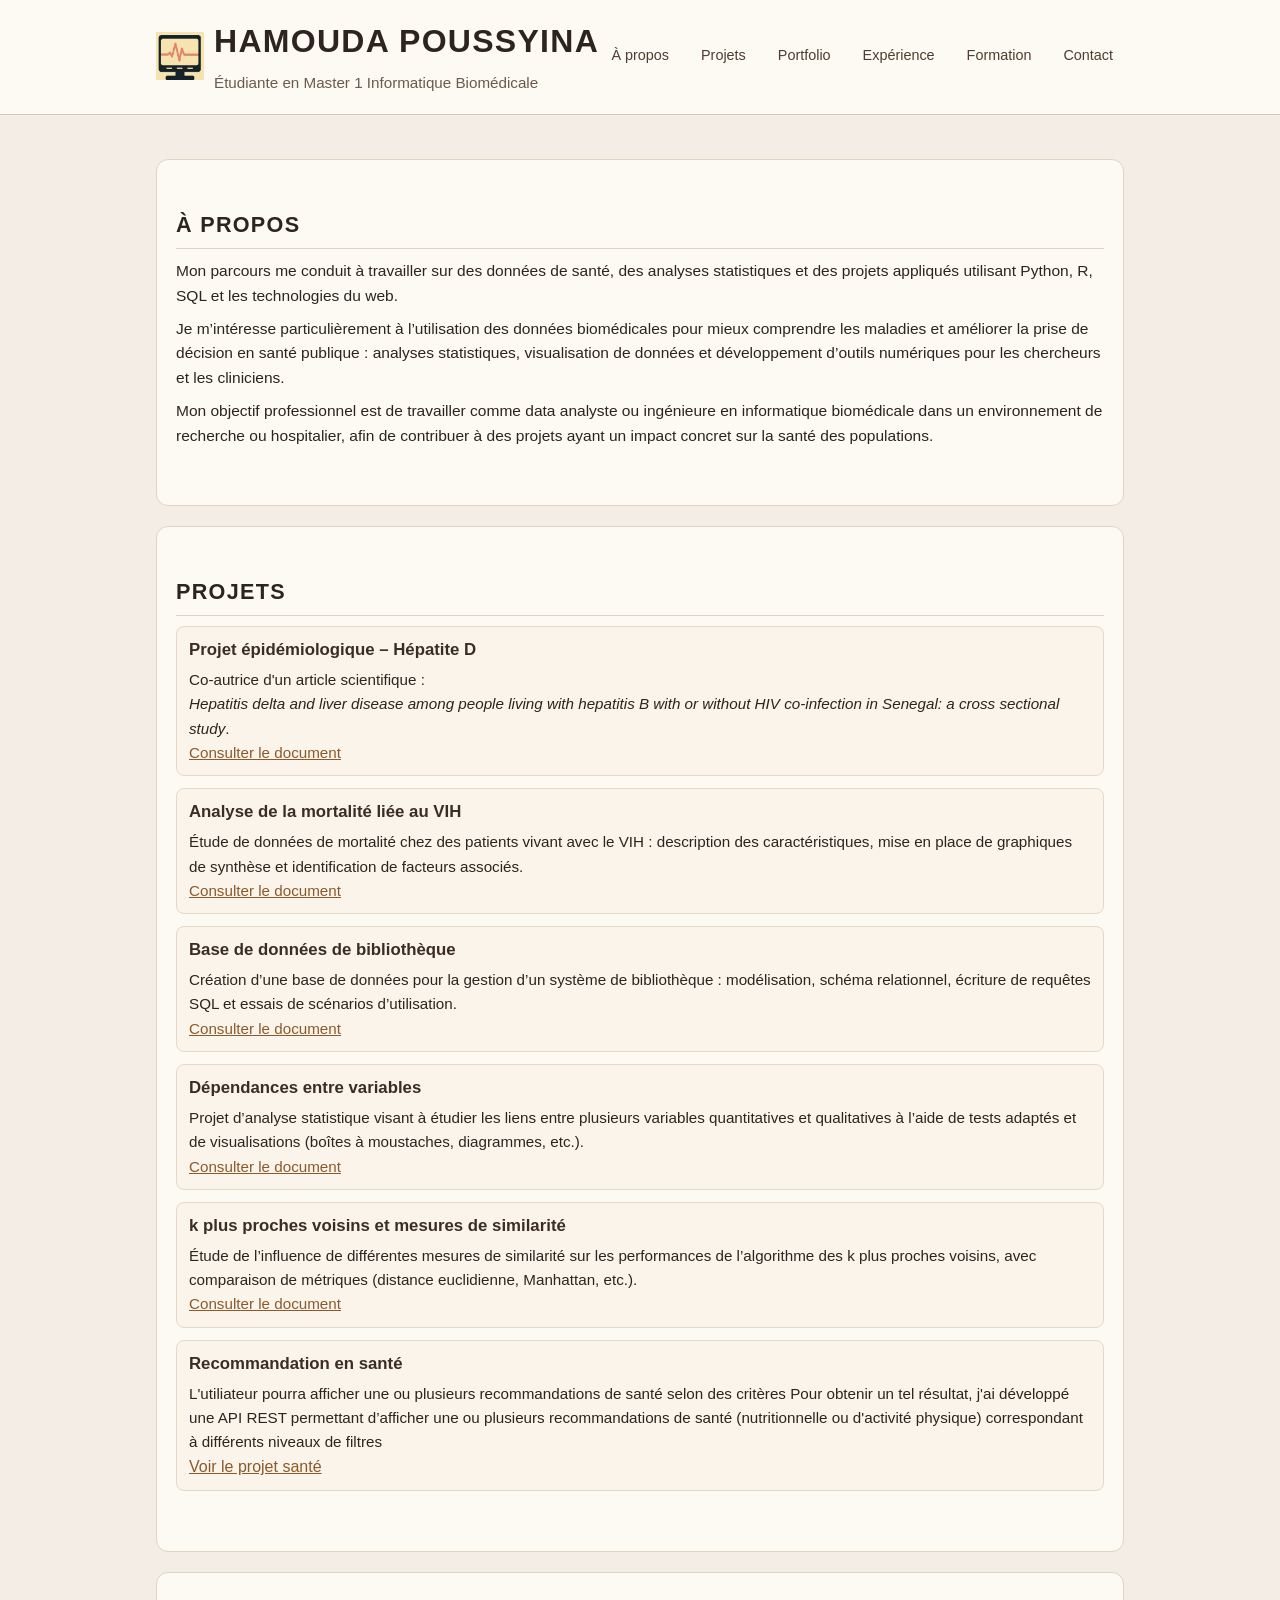
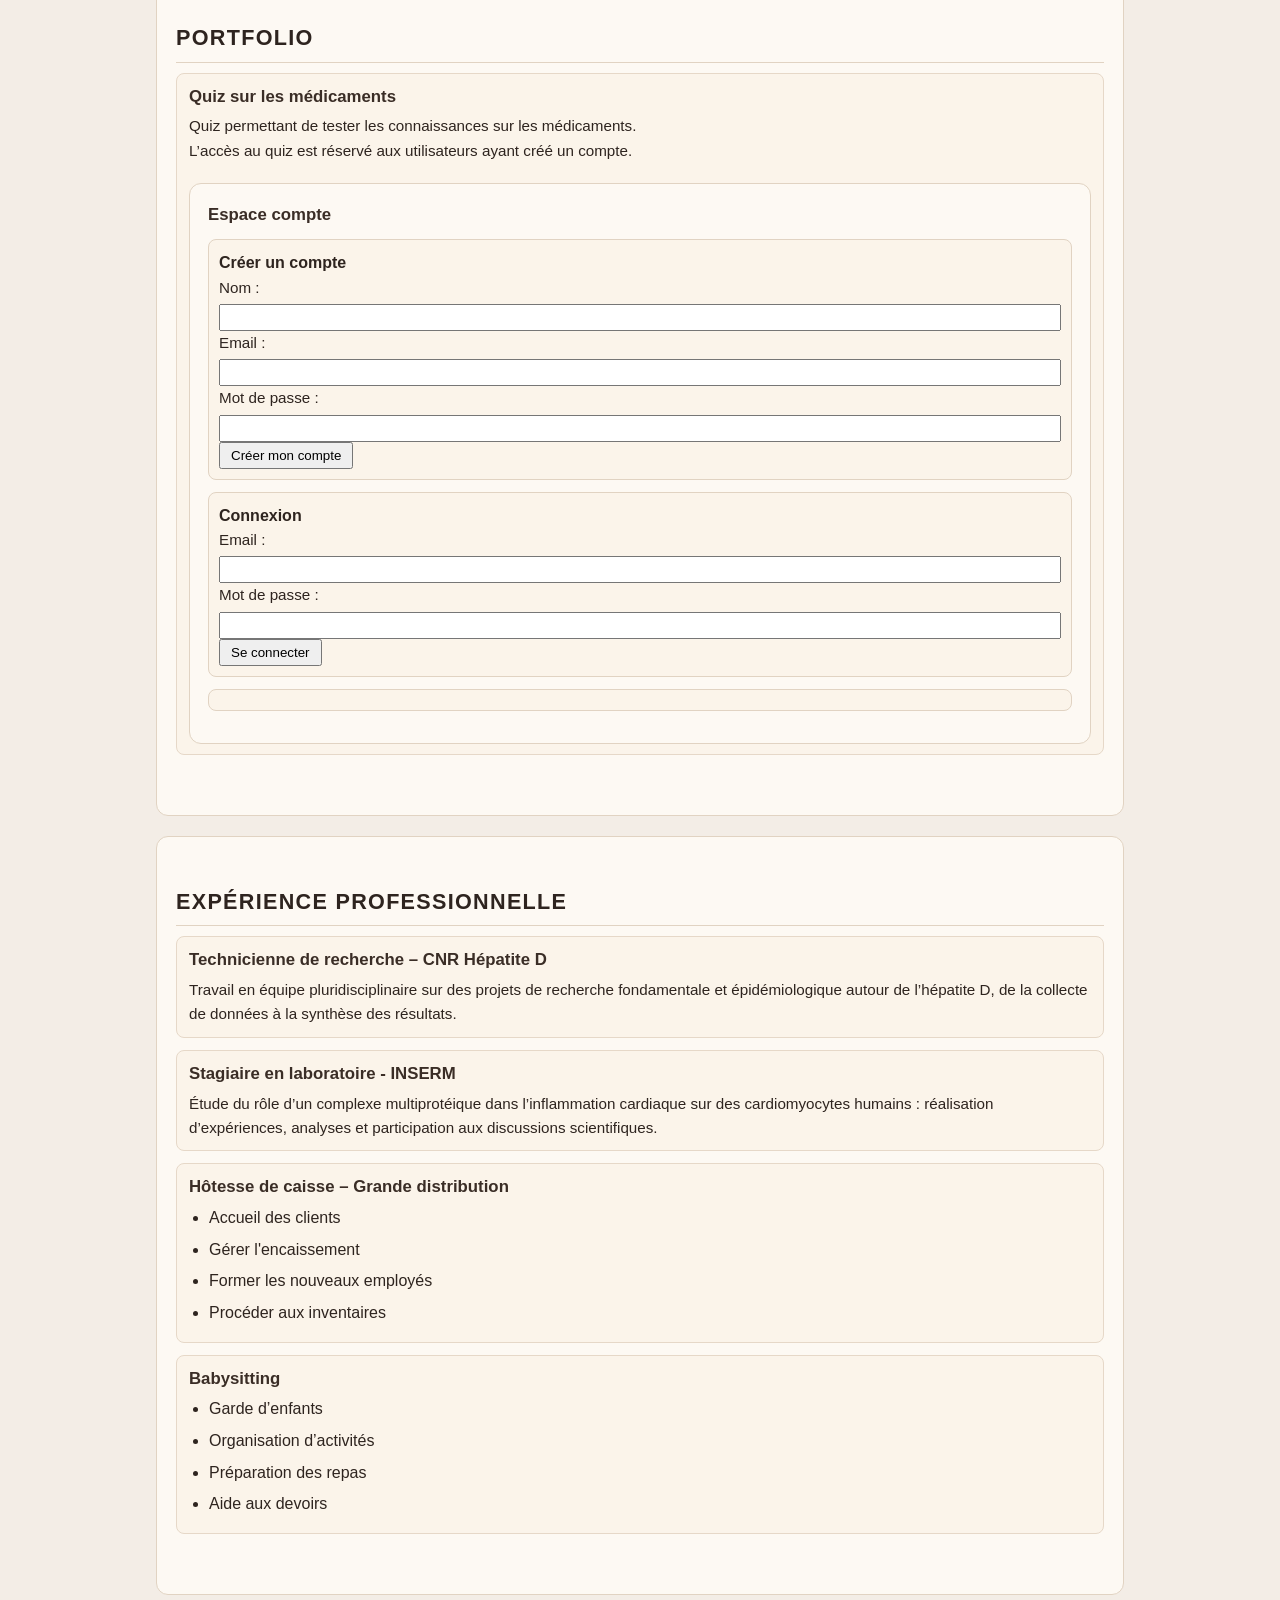
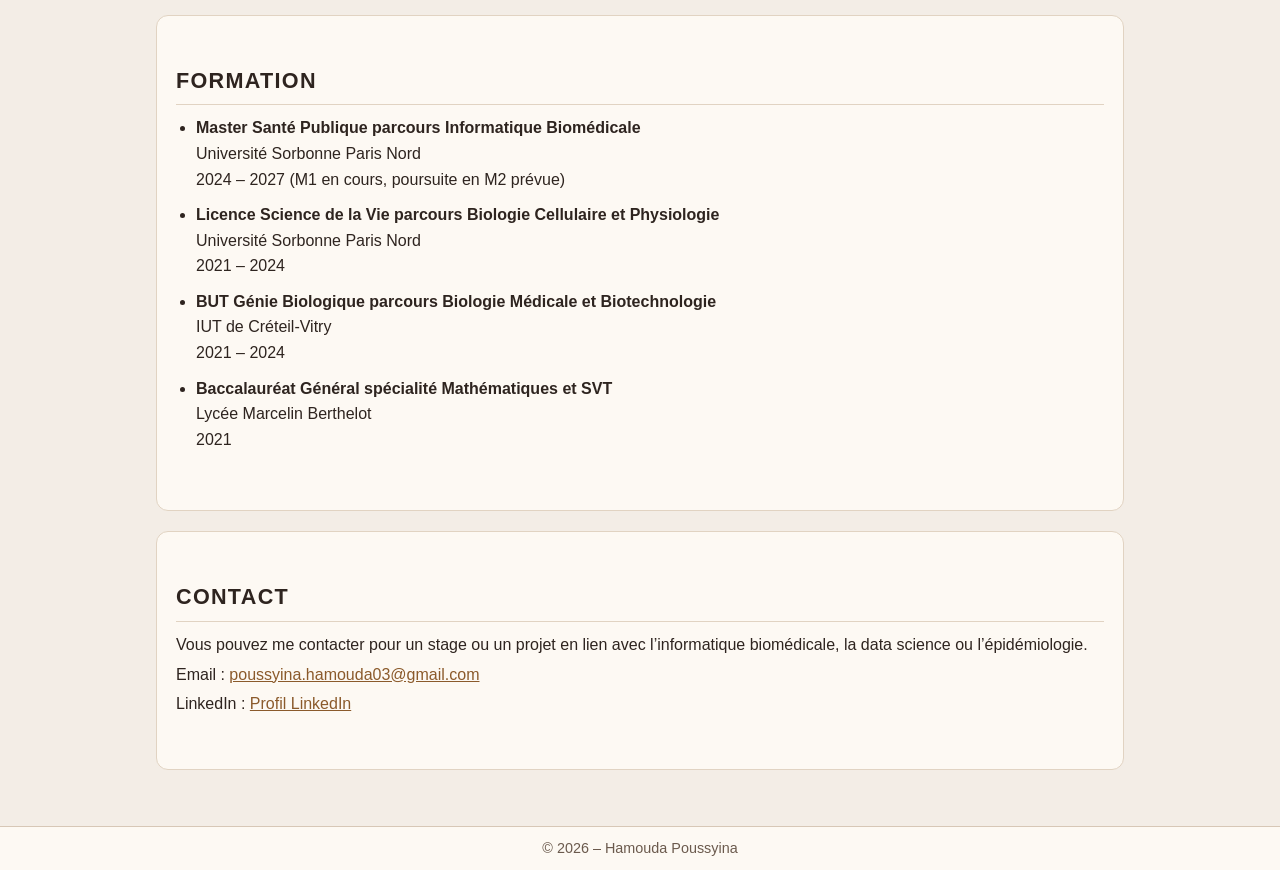
<file: index.html>
<!DOCTYPE html>
<html lang="fr">
<head>
  <meta charset="UTF-8">
  <meta name="viewport" content="width=device-width, initial-scale=1.0">
  <title>Mon portfolio</title>

  <!-- Feuille de style css -->
  <link rel="stylesheet" href="./assets/style.css">
</head>
<body>

  <!-- EN-TÊTE -->
  <header>
    <div class="header-inner">
      <div class="header-main">
        <img
          src="./assets/logo.jpg"
          alt="Logo informatique biomédicale"
          class="logo-bioinfo"
        >
        <div>
          <h1>Hamouda Poussyina</h1>
          <p>Étudiante en Master 1 Informatique Biomédicale</p>
        </div>
      </div>
      <nav>
        <a href="#apropos">À propos</a>
        <a href="#projets">Projets</a>
        <a href="#portfolio">Portfolio</a>
        <a href="#experience">Expérience</a>
        <a href="#formation">Formation</a>
        <a href="#contact">Contact</a>
      </nav>
    </div>
  </header>

  <!-- CONTENU -->
  <div class="page">
    <main>

      <!-- À PROPOS -->
      <section id="apropos" class="section">
        <div class="container">
          <h2>À propos</h2>

          <p>
            Mon parcours me conduit à travailler sur des données de santé, des analyses statistiques
            et des projets appliqués utilisant Python, R, SQL et les technologies du web.
          </p>
          <p>
            Je m’intéresse particulièrement à l’utilisation des données biomédicales pour mieux
            comprendre les maladies et améliorer la prise de décision en santé publique :
            analyses statistiques, visualisation de données et développement d’outils numériques
            pour les chercheurs et les cliniciens.
          </p>
          <p>
            Mon objectif professionnel est de travailler comme data analyste ou ingénieure en
            informatique biomédicale dans un environnement de recherche ou hospitalier, afin de
            contribuer à des projets ayant un impact concret sur la santé des populations.
          </p>
        </div>
      </section>

      <!-- PROJETS -->
      <section id="projets" class="section">
        <div class="container">
          <h2>Projets</h2>

          <article>
            <h3>Projet épidémiologique – Hépatite D</h3>
            <p>
              Co-autrice d'un article scientifique : <br>
              <em>Hepatitis delta and liver disease among people living with hepatitis B
              with or without HIV co-infection in Senegal: a cross sectional study</em>.
            </p>
            <p>
              <a href="./projets/SenegalHDV_2025.pdf" target="_blank">
                Consulter le document
              </a>
            </p>
          </article>

          <article>
            <h3>Analyse de la mortalité liée au VIH</h3>
            <p>
              Étude de données de mortalité chez des patients vivant avec le VIH :
              description des caractéristiques, mise en place de graphiques de synthèse
              et identification de facteurs associés.
            </p>
            <p>
              <a href="./projets/projetR.pdf" target="_blank">
                Consulter le document
              </a>
            </p>
          </article>

          <article>
            <h3>Base de données de bibliothèque</h3>
            <p>
              Création d’une base de données pour la gestion d’un système de bibliothèque :
              modélisation, schéma relationnel, écriture de requêtes SQL et essais de scénarios
              d’utilisation.
            </p>
            <p>
              <a href="./projets/SGBD.png" target="_blank">
                Consulter le document
              </a>
            </p>
          </article>

          <article>
            <h3>Dépendances entre variables</h3>
            <p>
              Projet d’analyse statistique visant à étudier les liens entre plusieurs variables
              quantitatives et qualitatives à l’aide de tests adaptés et de visualisations
              (boîtes à moustaches, diagrammes, etc.).
            </p>
            <p>
              <a href="./projets/projet4.pdf" target="_blank">
                Consulter le document
              </a>
            </p>
          </article>

          <article>
            <h3>k plus proches voisins et mesures de similarité</h3>
            <p>
              Étude de l’influence de différentes mesures de similarité sur les performances
              de l’algorithme des k plus proches voisins, avec comparaison de métriques
              (distance euclidienne, Manhattan, etc.).
            </p>
            <p>
              <a href="./projets/POO.pptx" target="_blank">
                Consulter le document
              </a>
            </p>
          </article>
          
          <article>
            <h3>Recommandation en santé</h3>
            <p>
              L'utiliateur pourra afficher une ou plusieurs recommandations de santé selon des critères
              Pour obtenir un tel résultat, j'ai développé une API REST permettant d’afficher une ou 
              plusieurs recommandations de santé (nutritionnelle ou d'activité physique) correspondant à différents niveaux de filtres
            </p>
            <a href = "api.html" class="button">Voir le projet santé</a>
          </article>

        </div>
      </section>

      <!-- PORTFOLIO (quiz) -->
      <section id="portfolio" class="section">
        <div class="container">
          <h2>Portfolio</h2>

          <article>
            <h3>Quiz sur les médicaments</h3>
            <p>
              Quiz permettant de tester les connaissances sur les médicaments.
            </p>
            <p>
              L’accès au quiz est réservé aux utilisateurs ayant créé un compte.
            </p>

            <!-- ESPACE COMPTE / CONNEXION -->
            <section id="compte">
              <h3>Espace compte</h3>

              <!-- Formulaire de création de compte -->
              <article>
                <h4>Créer un compte</h4>
                <form id="register-form">
                  <p>
                    <label for="register-name">Nom :</label><br>
                    <input type="text" id="register-name" name="nom" required>
                  </p>
                  <p>
                    <label for="register-email">Email :</label><br>
                    <input type="email" id="register-email" name="email" required>
                  </p>
                  <p>
                    <label for="register-password">Mot de passe :</label><br>
                    <input type="password" id="register-password" name="password" required>
                  </p>
                  <p>
                    <button type="submit">Créer mon compte</button>
                  </p>
                </form>
              </article>

              <!-- Formulaire de connexion -->
              <article>
                <h4>Connexion</h4>
                <form id="login-form">
                  <p>
                    <label for="login-email">Email :</label><br>
                    <input type="email" id="login-email" name="email" required>
                  </p>
                  <p>
                    <label for="login-password">Mot de passe :</label><br>
                    <input type="password" id="login-password" name="password" required>
                  </p>
                  <p>
                    <button type="submit">Se connecter</button>
                  </p>
                </form>
              </article>

              <!-- Message d’authentification -->
              <p id="auth-message"></p>

              <!-- Zone privée visible uniquement après connexion -->
              <article>
                <div id="zone-privee" style="display: none;">
                  <h4>Zone privée du portfolio</h4>
                  <p>
                    Vous êtes connecté. Vous pouvez maintenant accéder au projet :
                    <strong>Quiz sur les médicaments</strong>.
                  </p>
                  <p>
                    <a href="./quiz-medicaments.html">
                      Accéder au quiz sur les médicaments
                    </a>
                  </p>
                  <p>
                    <button id="logout-button" type="button">Se déconnecter</button>
                  </p>
                </div>
              </article>
            </section>
          </article>
        </div>
      </section>

      <!-- EXPÉRIENCE -->
      <section id="experience" class="section">
        <div class="container">
          <h2>Expérience professionnelle</h2>

          <article>
            <h3>Technicienne de recherche – CNR Hépatite D</h3>
            <p>
              Travail en équipe pluridisciplinaire sur des projets de recherche fondamentale
              et épidémiologique autour de l’hépatite D, de la collecte de données à la
              synthèse des résultats.
            </p>
          </article>

          <article>
            <h3>Stagiaire en laboratoire - INSERM</h3>
            <p>
              Étude du rôle d’un complexe multiprotéique dans l’inflammation cardiaque
              sur des cardiomyocytes humains : réalisation d’expériences, analyses et
              participation aux discussions scientifiques.
            </p>
          </article>

          <article>
            <h3>Hôtesse de caisse – Grande distribution</h3>
            <ul>
              <li>Accueil des clients</li>
              <li>Gérer l'encaissement</li>
              <li>Former les nouveaux employés</li>
              <li>Procéder aux inventaires</li>
            </ul>
          </article>

          <article>
            <h3>Babysitting</h3>
            <ul>
              <li>Garde d’enfants</li>
              <li>Organisation d’activités</li>
              <li>Préparation des repas</li>
              <li>Aide aux devoirs</li>
            </ul>
          </article>
        </div>
      </section>

      <!-- FORMATION -->
      <section id="formation" class="section">
        <div class="container">
          <h2>Formation</h2>
          <ul>
            <li>
              <strong>Master Santé Publique parcours Informatique Biomédicale</strong><br>
              Université Sorbonne Paris Nord<br>
              2024 – 2027 (M1 en cours, poursuite en M2 prévue)
            </li>
            <li>
              <strong>Licence Science de la Vie parcours Biologie Cellulaire et Physiologie</strong><br>
              Université Sorbonne Paris Nord<br>
              2021 – 2024
            </li>
            <li>
              <strong>BUT Génie Biologique parcours Biologie Médicale et Biotechnologie</strong><br>
              IUT de Créteil‑Vitry<br>
              2021 – 2024
            </li>
            <li>
              <strong>Baccalauréat Général spécialité Mathématiques et SVT</strong><br>
              Lycée Marcelin Berthelot<br>
              2021
            </li>
          </ul>
        </div>
      </section>

      <!-- CONTACT -->
      <section id="contact" class="section">
        <div class="container">
          <h2>Contact</h2>
          <p>
            Vous pouvez me contacter pour un stage ou un projet en lien
            avec l’informatique biomédicale, la data science ou l’épidémiologie.
          </p>

          <ul>
            <li>Email :
              <a href="mailto:poussyina.hamouda03@gmail.com">
                poussyina.hamouda03@gmail.com
              </a>
            </li>
            <li>LinkedIn :
              <a href="https://www.linkedin.com/in/poussyina-hamouda-7762b2236" target="_blank">
                Profil LinkedIn
              </a>
            </li>
          </ul>
        </div>
      </section>

    </main>
  </div>

  <!-- PIED DE PAGE -->
  <footer>
    <div class="footer-inner">
      <p>© 2026 – Hamouda Poussyina</p>
    </div>
  </footer>

  <script src="./assets/script.js"></script>
</body>
</html>
</file>
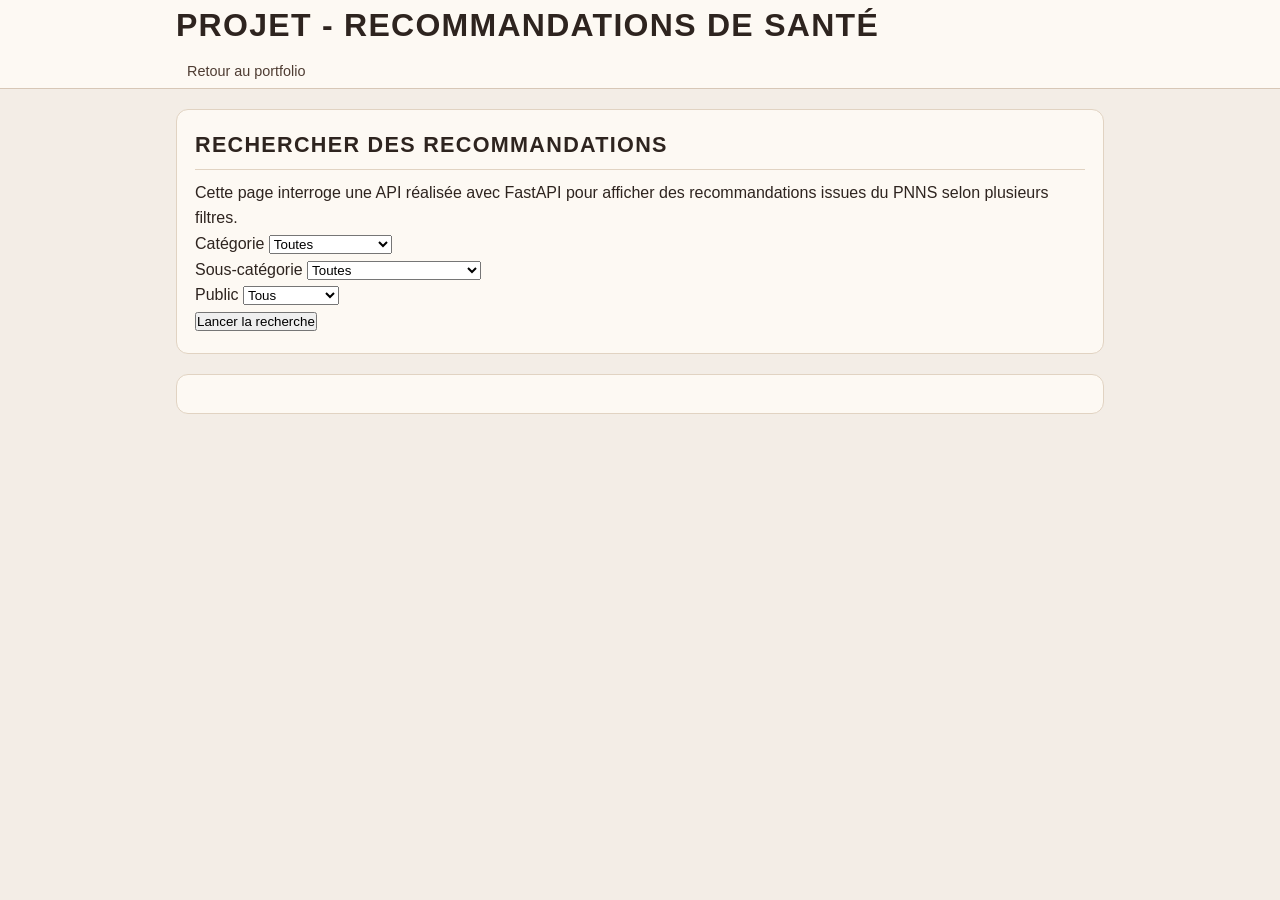
<file: api.html>
<!DOCTYPE html>
<html lang="fr">
<head>
  <meta charset="UTF-8">
  <meta name="viewport" content="width=device-width, initial-scale=1.0">
  <title>Recommandations de santé</title>
  <link rel="stylesheet" href="./assets/style.css">
</head>
<body>
  <header class="header">
    <div class="container">
      <h1>Projet - Recommandations de santé</h1>
      <nav>
        <a href="index.html">Retour au portfolio</a>
      </nav>
    </div>
  </header>

  <main class="container section">
    <section class="card">
      <h2>Rechercher des recommandations</h2>
      <p>
        Cette page interroge une API réalisée avec FastAPI pour afficher des
        recommandations issues du PNNS selon plusieurs filtres.
      </p>

      <div class="form-grid">
        <div>
          <label for="categorie">Catégorie</label>
          <select id="categorie">
            <option value="">Toutes</option>
            <option value="Alimentation">Alimentation</option>
            <option value="Activité physique">Activité physique</option>
            <option value="Nutri-Score">Nutri-Score</option>
          </select>
        </div>

        <div>
          <label for="sousCategorie">Sous-catégorie</label>
          <select id="sousCategorie">
            <option value="">Toutes</option>
            <option value="Fruits et légumes">Fruits et légumes</option>
            <option value="Les légumes secs">Légumes secs</option>
            <option value="Les fruits à coques non salés">Fruits à coques non salés</option>
            <option value="Les poissons gras et maigres">Poissons gras et maigres</option>
            <option value="Les matières grasses">Matières grasses</option>
            <option value="Les produits laitiers">Produits laitiers</option>
            <option value="Les aliments de saison">Aliments de saison</option>
            <option value="La charcuterie">Charcuterie</option>
            <option value="Le sel">Sel</option>
            <option value="Boissons sucrées">Boissons sucrées</option>
            <option value="Alcool">Alcool</option>
            <option value="Viande">Viande</option>
            <option value="Bouger">Bouger</option>
            <option value="Sédentarité">Sédentarité</option>
            <option value="D et E">Nutri-Score D et E</option>
          </select>
        </div>

        <div>
          <label for="public">Public</label>
          <select id="public">
            <option value="">Tous</option>
            <option value="Adultes">Adultes</option>
            <option value="Enfants">Enfants</option>
            <option value="Tous">Tous publics</option>
          </select>
        </div>
      </div>

      <button id="btnRecherche" class="btn">Lancer la recherche</button>
      <p id="message" class="message"></p>
    </section>

    <section>
      <div id="resultats" class="resultats"></div>
    </section>
  </main>

  <script src="api.js"></script>
</body>
</html>
</file>
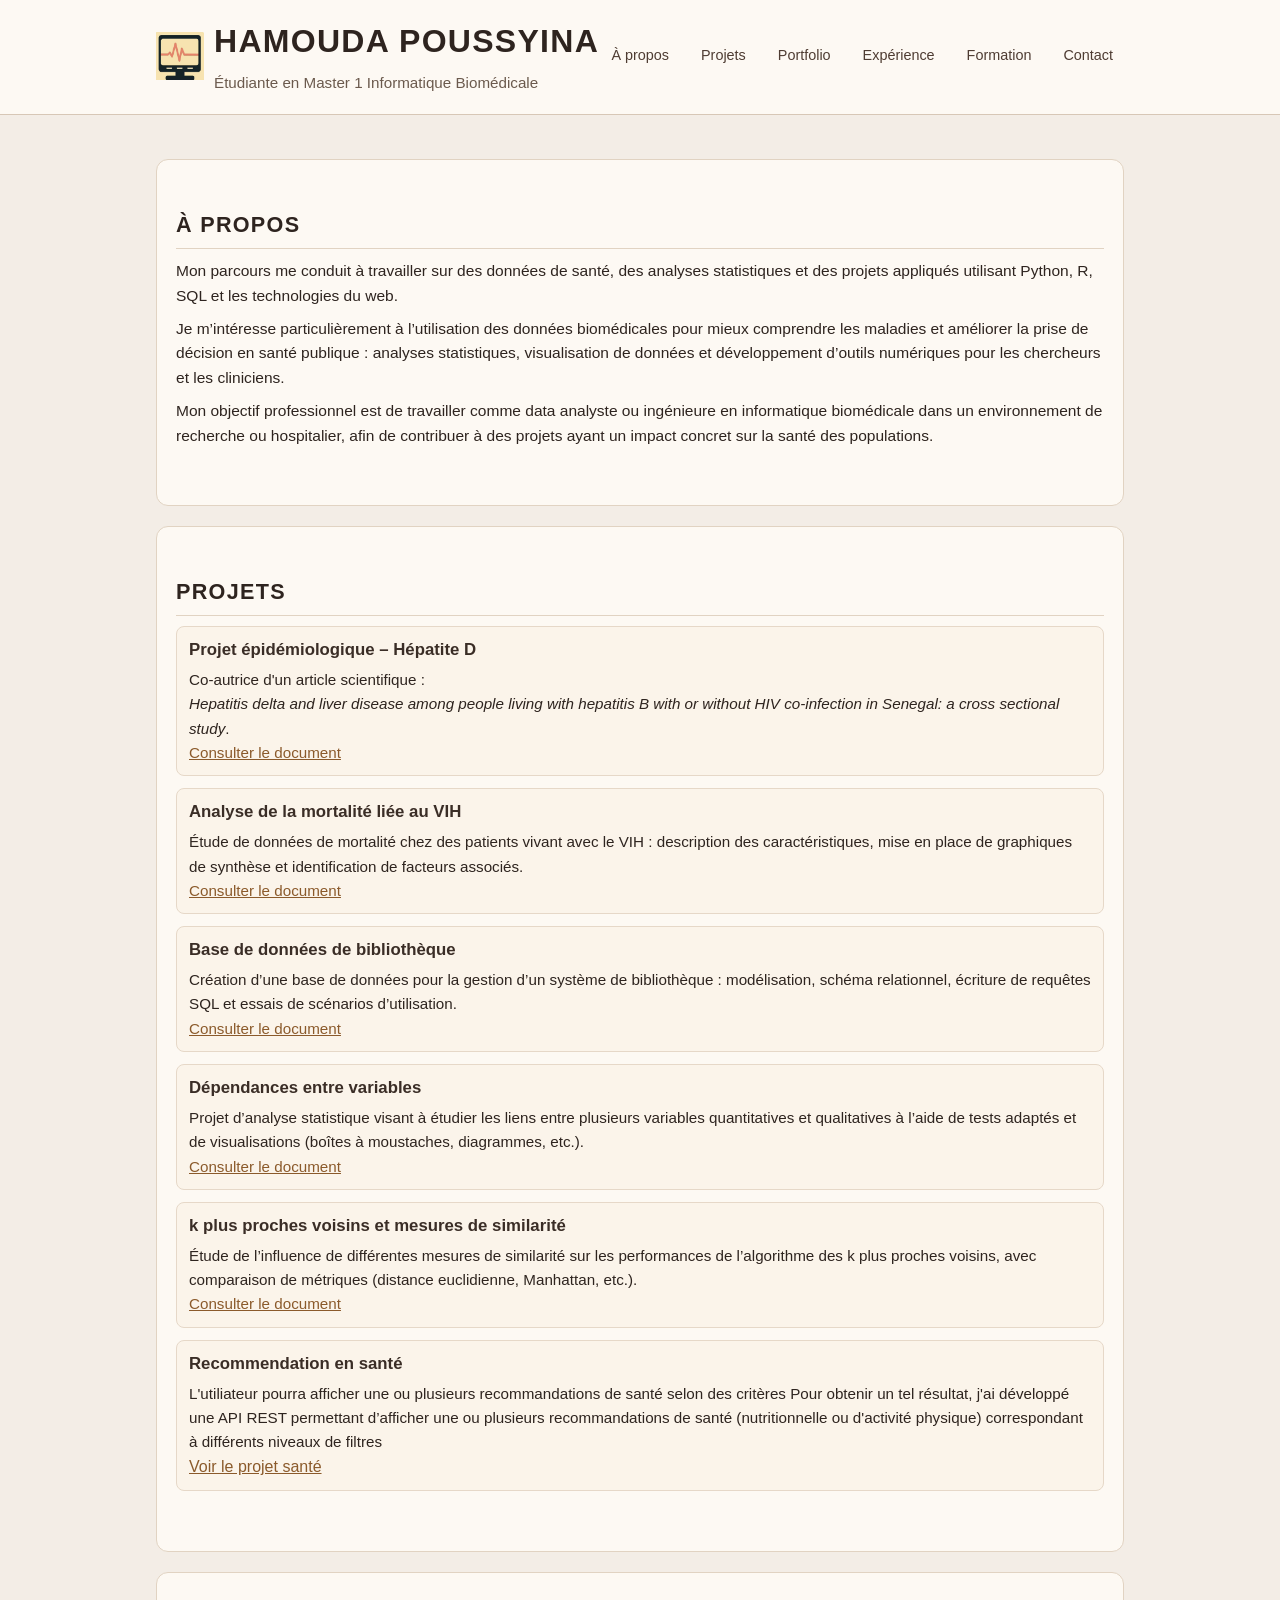
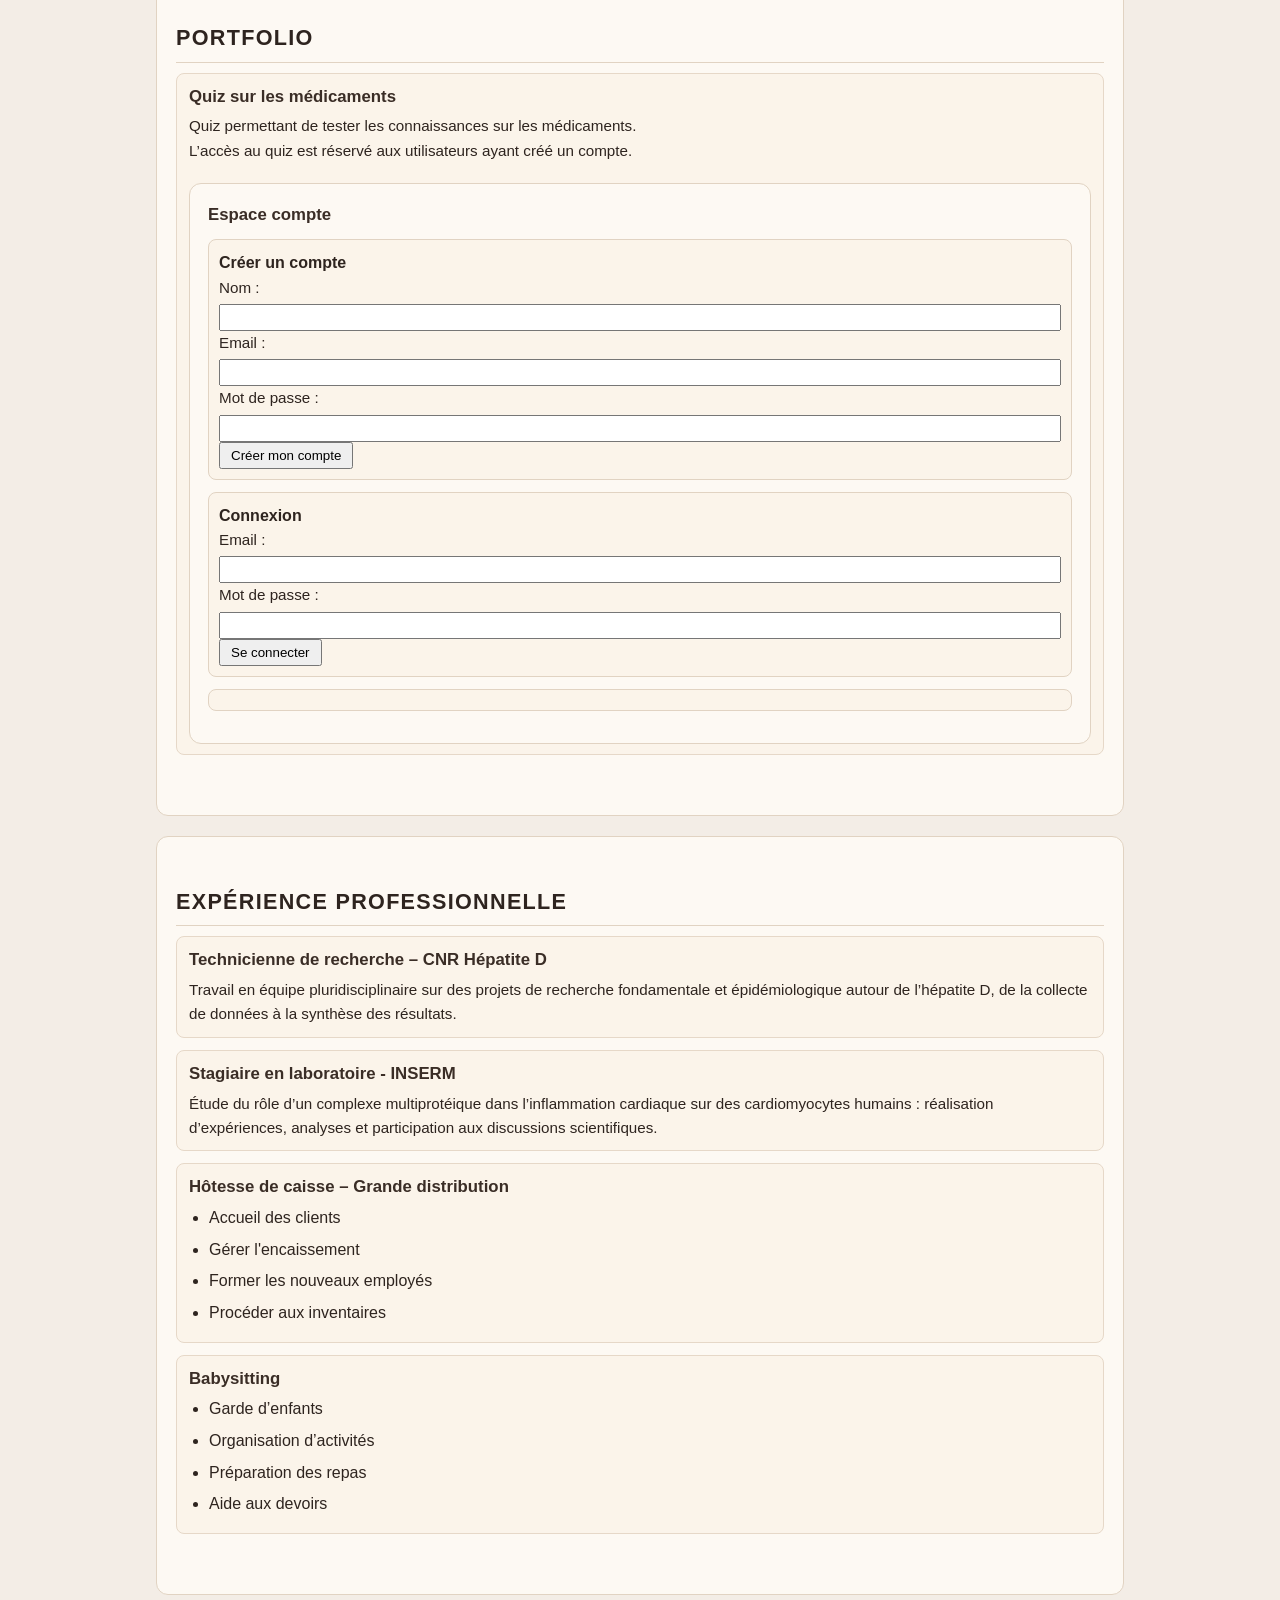
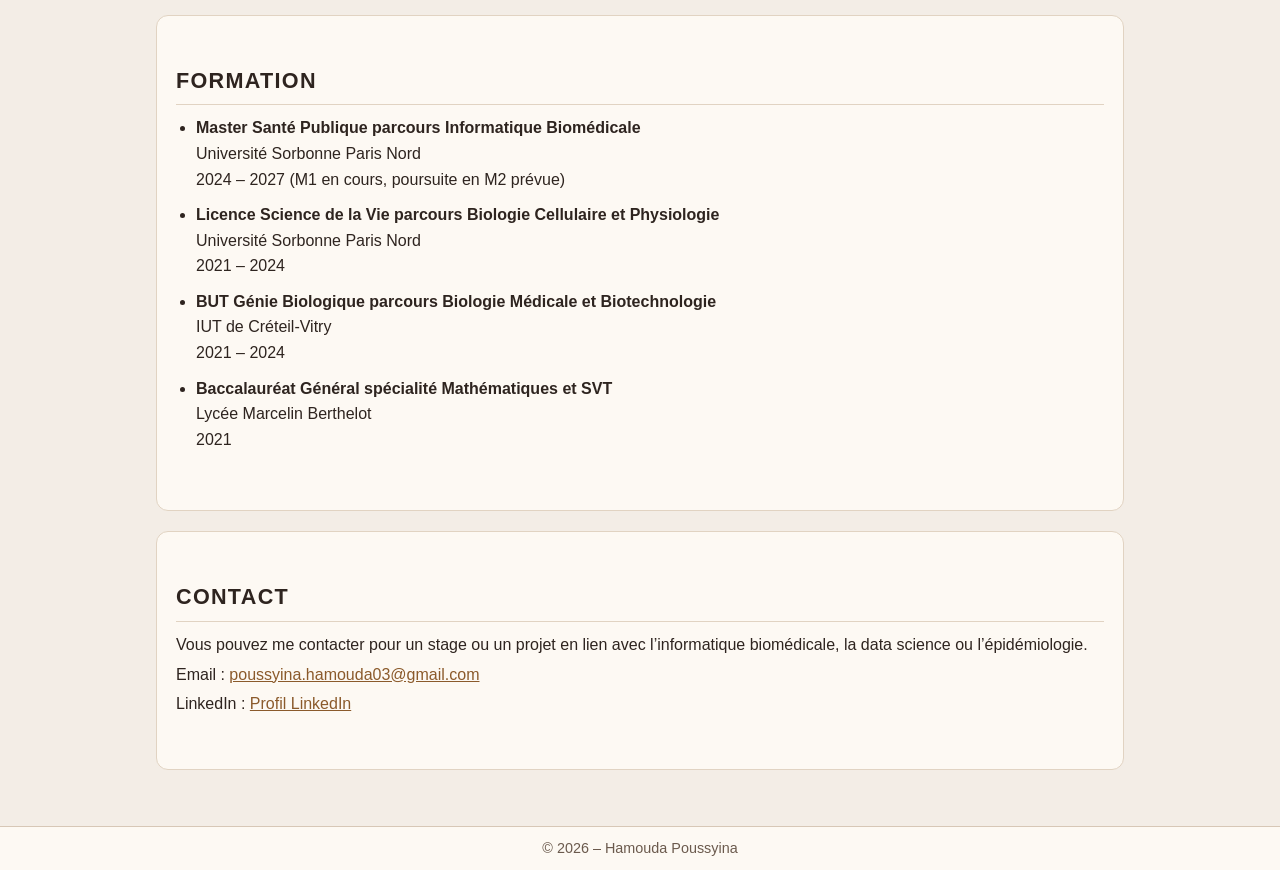
<file: portfolio-hamouda.html>
<!DOCTYPE html>
<html lang="fr">
<head>
  <meta charset="UTF-8">
  <meta name="viewport" content="width=device-width, initial-scale=1.0">
  <title>Mon portfolio</title>

  <!-- Feuille de style css -->
  <link rel="stylesheet" href="./assets/style.css">
</head>
<body>

  <!-- EN-TÊTE -->
  <header>
    <div class="header-inner">
      <div class="header-main">
        <img
          src="./assets/logo.jpg"
          alt="Logo informatique biomédicale"
          class="logo-bioinfo"
        >
        <div>
          <h1>Hamouda Poussyina</h1>
          <p>Étudiante en Master 1 Informatique Biomédicale</p>
        </div>
      </div>
      <nav>
        <a href="#apropos">À propos</a>
        <a href="#projets">Projets</a>
        <a href="#portfolio">Portfolio</a>
        <a href="#experience">Expérience</a>
        <a href="#formation">Formation</a>
        <a href="#contact">Contact</a>
      </nav>
    </div>
  </header>

  <!-- CONTENU -->
  <div class="page">
    <main>

      <!-- À PROPOS -->
      <section id="apropos" class="section">
        <div class="container">
          <h2>À propos</h2>

          <p>
            Mon parcours me conduit à travailler sur des données de santé, des analyses statistiques
            et des projets appliqués utilisant Python, R, SQL et les technologies du web.
          </p>
          <p>
            Je m’intéresse particulièrement à l’utilisation des données biomédicales pour mieux
            comprendre les maladies et améliorer la prise de décision en santé publique :
            analyses statistiques, visualisation de données et développement d’outils numériques
            pour les chercheurs et les cliniciens.
          </p>
          <p>
            Mon objectif professionnel est de travailler comme data analyste ou ingénieure en
            informatique biomédicale dans un environnement de recherche ou hospitalier, afin de
            contribuer à des projets ayant un impact concret sur la santé des populations.
          </p>
        </div>
      </section>

      <!-- PROJETS -->
      <section id="projets" class="section">
        <div class="container">
          <h2>Projets</h2>

          <article>
            <h3>Projet épidémiologique – Hépatite D</h3>
            <p>
              Co-autrice d'un article scientifique : <br>
              <em>Hepatitis delta and liver disease among people living with hepatitis B
              with or without HIV co-infection in Senegal: a cross sectional study</em>.
            </p>
            <p>
              <a href="./projets/SenegalHDV_2025.pdf" target="_blank">
                Consulter le document
              </a>
            </p>
          </article>

          <article>
            <h3>Analyse de la mortalité liée au VIH</h3>
            <p>
              Étude de données de mortalité chez des patients vivant avec le VIH :
              description des caractéristiques, mise en place de graphiques de synthèse
              et identification de facteurs associés.
            </p>
            <p>
              <a href="./projets/projetR.pdf" target="_blank">
                Consulter le document
              </a>
            </p>
          </article>

          <article>
            <h3>Base de données de bibliothèque</h3>
            <p>
              Création d’une base de données pour la gestion d’un système de bibliothèque :
              modélisation, schéma relationnel, écriture de requêtes SQL et essais de scénarios
              d’utilisation.
            </p>
            <p>
              <a href="./projets/SGBD.png" target="_blank">
                Consulter le document
              </a>
            </p>
          </article>

          <article>
            <h3>Dépendances entre variables</h3>
            <p>
              Projet d’analyse statistique visant à étudier les liens entre plusieurs variables
              quantitatives et qualitatives à l’aide de tests adaptés et de visualisations
              (boîtes à moustaches, diagrammes, etc.).
            </p>
            <p>
              <a href="./projets/projet4.pdf" target="_blank">
                Consulter le document
              </a>
            </p>
          </article>

          <article>
            <h3>k plus proches voisins et mesures de similarité</h3>
            <p>
              Étude de l’influence de différentes mesures de similarité sur les performances
              de l’algorithme des k plus proches voisins, avec comparaison de métriques
              (distance euclidienne, Manhattan, etc.).
            </p>
            <p>
              <a href="./projets/POO.pptx" target="_blank">
                Consulter le document
              </a>
            </p>
          </article>
          
          <article>
            <h3>Recommendation en santé</h3>
            <p>
              L'utiliateur pourra afficher une ou plusieurs recommandations de santé selon des critères
              Pour obtenir un tel résultat, j'ai développé une API REST permettant d’afficher une ou 
              plusieurs recommandations de santé (nutritionnelle ou d'activité physique) correspondant à différents niveaux de filtres
            </p>
            <a href = "api.html" class="button">Voir le projet santé</a>
          </article>

        </div>
      </section>

      <!-- PORTFOLIO (quiz) -->
      <section id="portfolio" class="section">
        <div class="container">
          <h2>Portfolio</h2>

          <article>
            <h3>Quiz sur les médicaments</h3>
            <p>
              Quiz permettant de tester les connaissances sur les médicaments.
            </p>
            <p>
              L’accès au quiz est réservé aux utilisateurs ayant créé un compte.
            </p>

            <!-- ESPACE COMPTE / CONNEXION -->
            <section id="compte">
              <h3>Espace compte</h3>

              <!-- Formulaire de création de compte -->
              <article>
                <h4>Créer un compte</h4>
                <form id="register-form">
                  <p>
                    <label for="register-name">Nom :</label><br>
                    <input type="text" id="register-name" name="nom" required>
                  </p>
                  <p>
                    <label for="register-email">Email :</label><br>
                    <input type="email" id="register-email" name="email" required>
                  </p>
                  <p>
                    <label for="register-password">Mot de passe :</label><br>
                    <input type="password" id="register-password" name="password" required>
                  </p>
                  <p>
                    <button type="submit">Créer mon compte</button>
                  </p>
                </form>
              </article>

              <!-- Formulaire de connexion -->
              <article>
                <h4>Connexion</h4>
                <form id="login-form">
                  <p>
                    <label for="login-email">Email :</label><br>
                    <input type="email" id="login-email" name="email" required>
                  </p>
                  <p>
                    <label for="login-password">Mot de passe :</label><br>
                    <input type="password" id="login-password" name="password" required>
                  </p>
                  <p>
                    <button type="submit">Se connecter</button>
                  </p>
                </form>
              </article>

              <!-- Message d’authentification -->
              <p id="auth-message"></p>

              <!-- Zone privée visible uniquement après connexion -->
              <article>
                <div id="zone-privee" style="display: none;">
                  <h4>Zone privée du portfolio</h4>
                  <p>
                    Vous êtes connecté. Vous pouvez maintenant accéder au projet :
                    <strong>Quiz sur les médicaments</strong>.
                  </p>
                  <p>
                    <a href="./quiz-medicaments.html">
                      Accéder au quiz sur les médicaments
                    </a>
                  </p>
                  <p>
                    <button id="logout-button" type="button">Se déconnecter</button>
                  </p>
                </div>
              </article>
            </section>
          </article>
        </div>
      </section>

      <!-- EXPÉRIENCE -->
      <section id="experience" class="section">
        <div class="container">
          <h2>Expérience professionnelle</h2>

          <article>
            <h3>Technicienne de recherche – CNR Hépatite D</h3>
            <p>
              Travail en équipe pluridisciplinaire sur des projets de recherche fondamentale
              et épidémiologique autour de l’hépatite D, de la collecte de données à la
              synthèse des résultats.
            </p>
          </article>

          <article>
            <h3>Stagiaire en laboratoire - INSERM</h3>
            <p>
              Étude du rôle d’un complexe multiprotéique dans l’inflammation cardiaque
              sur des cardiomyocytes humains : réalisation d’expériences, analyses et
              participation aux discussions scientifiques.
            </p>
          </article>

          <article>
            <h3>Hôtesse de caisse – Grande distribution</h3>
            <ul>
              <li>Accueil des clients</li>
              <li>Gérer l'encaissement</li>
              <li>Former les nouveaux employés</li>
              <li>Procéder aux inventaires</li>
            </ul>
          </article>

          <article>
            <h3>Babysitting</h3>
            <ul>
              <li>Garde d’enfants</li>
              <li>Organisation d’activités</li>
              <li>Préparation des repas</li>
              <li>Aide aux devoirs</li>
            </ul>
          </article>
        </div>
      </section>

      <!-- FORMATION -->
      <section id="formation" class="section">
        <div class="container">
          <h2>Formation</h2>
          <ul>
            <li>
              <strong>Master Santé Publique parcours Informatique Biomédicale</strong><br>
              Université Sorbonne Paris Nord<br>
              2024 – 2027 (M1 en cours, poursuite en M2 prévue)
            </li>
            <li>
              <strong>Licence Science de la Vie parcours Biologie Cellulaire et Physiologie</strong><br>
              Université Sorbonne Paris Nord<br>
              2021 – 2024
            </li>
            <li>
              <strong>BUT Génie Biologique parcours Biologie Médicale et Biotechnologie</strong><br>
              IUT de Créteil‑Vitry<br>
              2021 – 2024
            </li>
            <li>
              <strong>Baccalauréat Général spécialité Mathématiques et SVT</strong><br>
              Lycée Marcelin Berthelot<br>
              2021
            </li>
          </ul>
        </div>
      </section>

      <!-- CONTACT -->
      <section id="contact" class="section">
        <div class="container">
          <h2>Contact</h2>
          <p>
            Vous pouvez me contacter pour un stage ou un projet en lien
            avec l’informatique biomédicale, la data science ou l’épidémiologie.
          </p>

          <ul>
            <li>Email :
              <a href="mailto:poussyina.hamouda03@gmail.com">
                poussyina.hamouda03@gmail.com
              </a>
            </li>
            <li>LinkedIn :
              <a href="httpswww.linkedin.com/in/poussyina-hamouda-7762b2236" target="_blank">
                Profil LinkedIn
              </a>
            </li>
          </ul>
        </div>
      </section>

    </main>
  </div>

  <!-- PIED DE PAGE -->
  <footer>
    <div class="footer-inner">
      <p>© 2026 – Hamouda Poussyina</p>
    </div>
  </footer>

  <script src="./assets/script.js"></script>
</body>
</html>
</file>
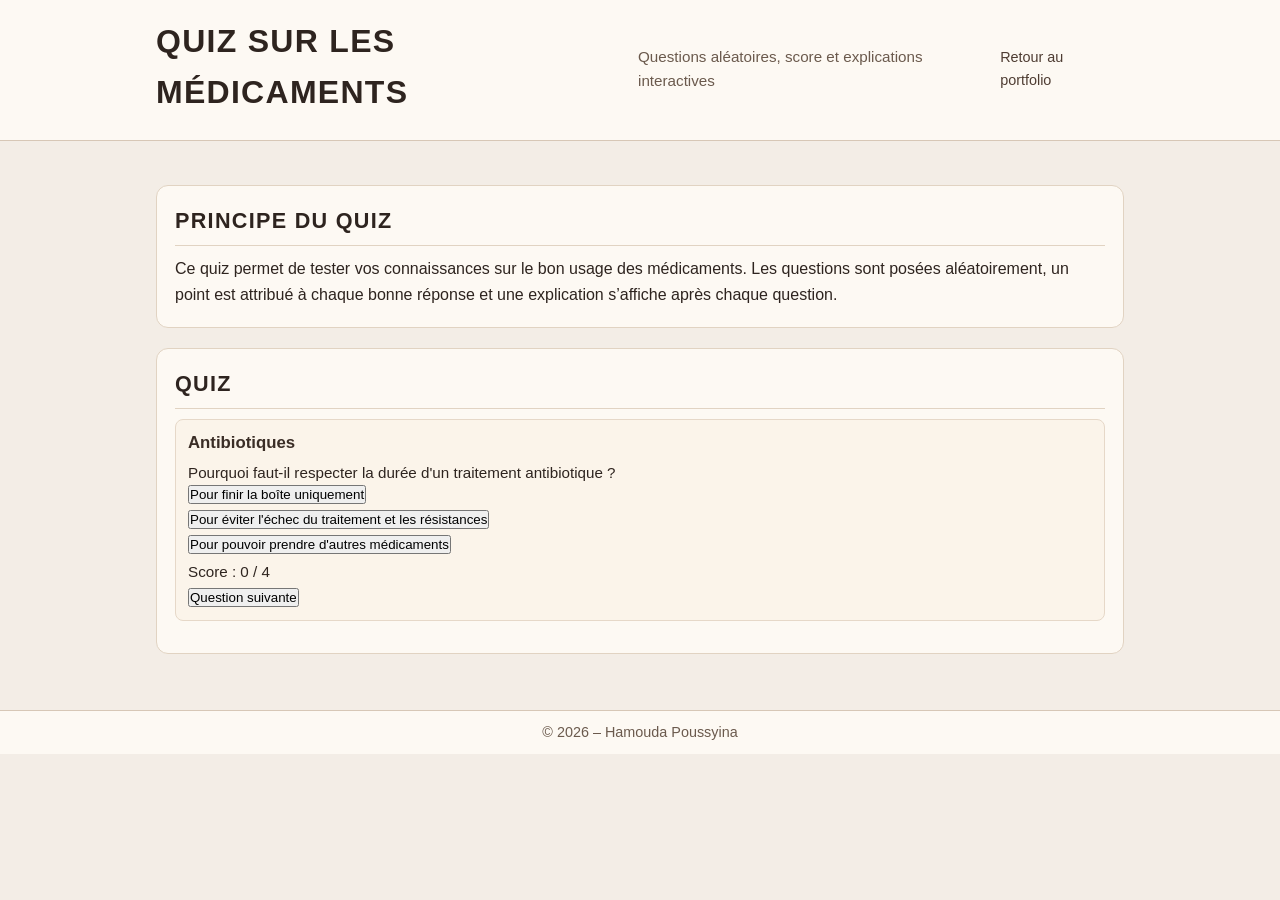
<file: quiz-medicaments.html>
<!DOCTYPE html>
<html lang="fr">
<head>
  <meta charset="UTF-8">
  <title>Quiz sur les médicaments</title>
  <meta name="viewport" content="width=device-width, initial-scale=1.0">

  <!-- Feuille de style css -->
  <link rel="stylesheet" href="./assets/style.css">
  <!-- On garde un seul script, de préférence avec defer -->
  <script defer src="./assets/quiz.js"></script>
</head>
<body>

  <header>
    <div class="header-inner">
      <div class="header-main">
        <h1>Quiz sur les médicaments</h1>
        <p>Questions aléatoires, score et explications interactives</p>
      </div>
      <nav>
        <a href="./index.html">Retour au portfolio</a>
      </nav>
    </div>
  </header>

  <div class="page">
    <main>

      <section id="info">
        <h2>Principe du quiz</h2>
        <p>
          Ce quiz permet de tester vos connaissances sur le bon usage des médicaments.
          Les questions sont posées aléatoirement, un point est attribué à chaque bonne
          réponse et une explication s’affiche après chaque question.
        </p>
      </section>

      <section id="quiz">
        <h2>Quiz</h2>

        <article>
          <h3 id="question-title">Question</h3>
          <p id="question-text"></p>

          <div id="answers-container">
            <!-- Les réponses seront ajoutées ici en JavaScript -->
          </div>

          <p id="feedback"></p>

          <p>
            Score : <span id="score">0</span> /
            <span id="total">0</span>
          </p>

          <button id="next-question">Question suivante</button>
        </article>
      </section>

    </main>
  </div>

  <footer>
    <div class="footer-inner">
      <p>© 2026 – Hamouda Poussyina</p>
    </div>
  </footer>
</body>
</html>
</file>
<file: assets/style.css>
* {
  box-sizing: border-box;
  margin: 0;
  padding: 0;
}

/* Base */
body {
  font-family: "Segoe UI", Arial, sans-serif;
  line-height: 1.6;
  color: #2e241f;           /* brun foncé */
  background-color: #f3ede6;/* beige clair */
}

.page {
  max-width: 1000px;
  margin: 0 auto;
  padding: 24px 16px 32px;
}

/* En‑tête */
header {
  background-color: #fdf9f3;
  border-bottom: 1px solid #d7c7b6;
}

.header-inner,
.footer-inner {
  max-width: 1000px;
  margin: 0 auto;
  padding: 10px 16px;
}

.header-inner {
  padding: 16px 16px 18px;
  display: flex;
  align-items: center;
  justify-content: space-between;
}

.header-main {
  display: flex;
  align-items: center;
}

.logo-bioinfo {
  width: 48px;
  height: 48px;
  margin-right: 10px;
}

header h1 {
  margin-bottom: 4px;
  font-size: 2rem;
  letter-spacing: 0.04em;
  text-transform: uppercase;
  color: #2e241f;
}

header p {
  font-size: 0.95rem;
  color: #6b5a4d;
}

/* Navigation */
nav {
  display: flex;
  gap: 10px;
}

nav a {
  font-size: 0.9rem;
  text-decoration: none;
  color: #4e3c32;
  padding: 4px 10px;
  border-radius: 999px;
  border: 1px solid transparent;
}

nav a:hover {
  border-color: #d7c7b6;
  background-color: #f3ede6;
}

/* Sections */
.section {
  padding: 3rem 0;          /* marges verticales des sections */
}

.container {
  max-width: 960px;
  margin: 0 auto;
  padding: 0 1rem;
}

section {
  background-color: #fdf9f3;
  margin-top: 20px;
  padding: 18px 18px 20px;
  border-radius: 12px;
  border: 1px solid #e1d3c2;
}

section h2 {
  font-size: 1.35rem;
  color: #2e241f;
  margin-bottom: 10px;
  border-bottom: 1px solid #e1d3c2;
  padding-bottom: 6px;
  text-transform: uppercase;
  letter-spacing: 0.06em;
}

/* À propos */
#apropos p {
  margin-bottom: 8px;
  font-size: 0.97rem;
}

/* Projets, expérience*/
section article {
  margin-bottom: 12px;
  padding: 10px 12px;
  border-radius: 8px;
  border: 1px solid #e6d8c8;
  background-color: #fbf4ea;
}

section article h3 {
  font-size: 1.05rem;
  color: #3a2d26;
  margin-bottom: 4px;
}

section article p {
  font-size: 0.95rem;
}

/* Espace compte */
#compte article {
  margin-top: 10px;
  padding: 10px;
  border: 1px solid #e1d3c2;
  background-color: #fbf4ea;
}

#compte h3 {
  margin-bottom: 8px;
  font-size: 1.05rem;
}

#compte input {
  width: 100%;
  padding: 4px;
  margin-top: 4px;
}

#compte button {
  padding: 4px 10px;
}

/* Listes */
section ul {
  padding-left: 20px;
  margin-top: 4px;
}

section li {
  margin-bottom: 6px;
}

/* Formation */
#formation ul li {
  margin-bottom: 10px;
}

/* Contact */
#contact ul {
  list-style-type: none;
  padding-left: 0;
}

#contact li {
  margin-bottom: 4px;
}

/* Liens */
a {
  color: #8b5a2b;
}

a:hover {
  text-decoration: underline;
}

/* Pied de page */
footer {
  border-top: 1px solid #d7c7b6;
  background-color: #fdf9f3;
  margin-top: 24px;
}

.footer-inner {
  font-size: 0.9rem;
  color: #6b5a4d;
  text-align: center;
}
</file>
